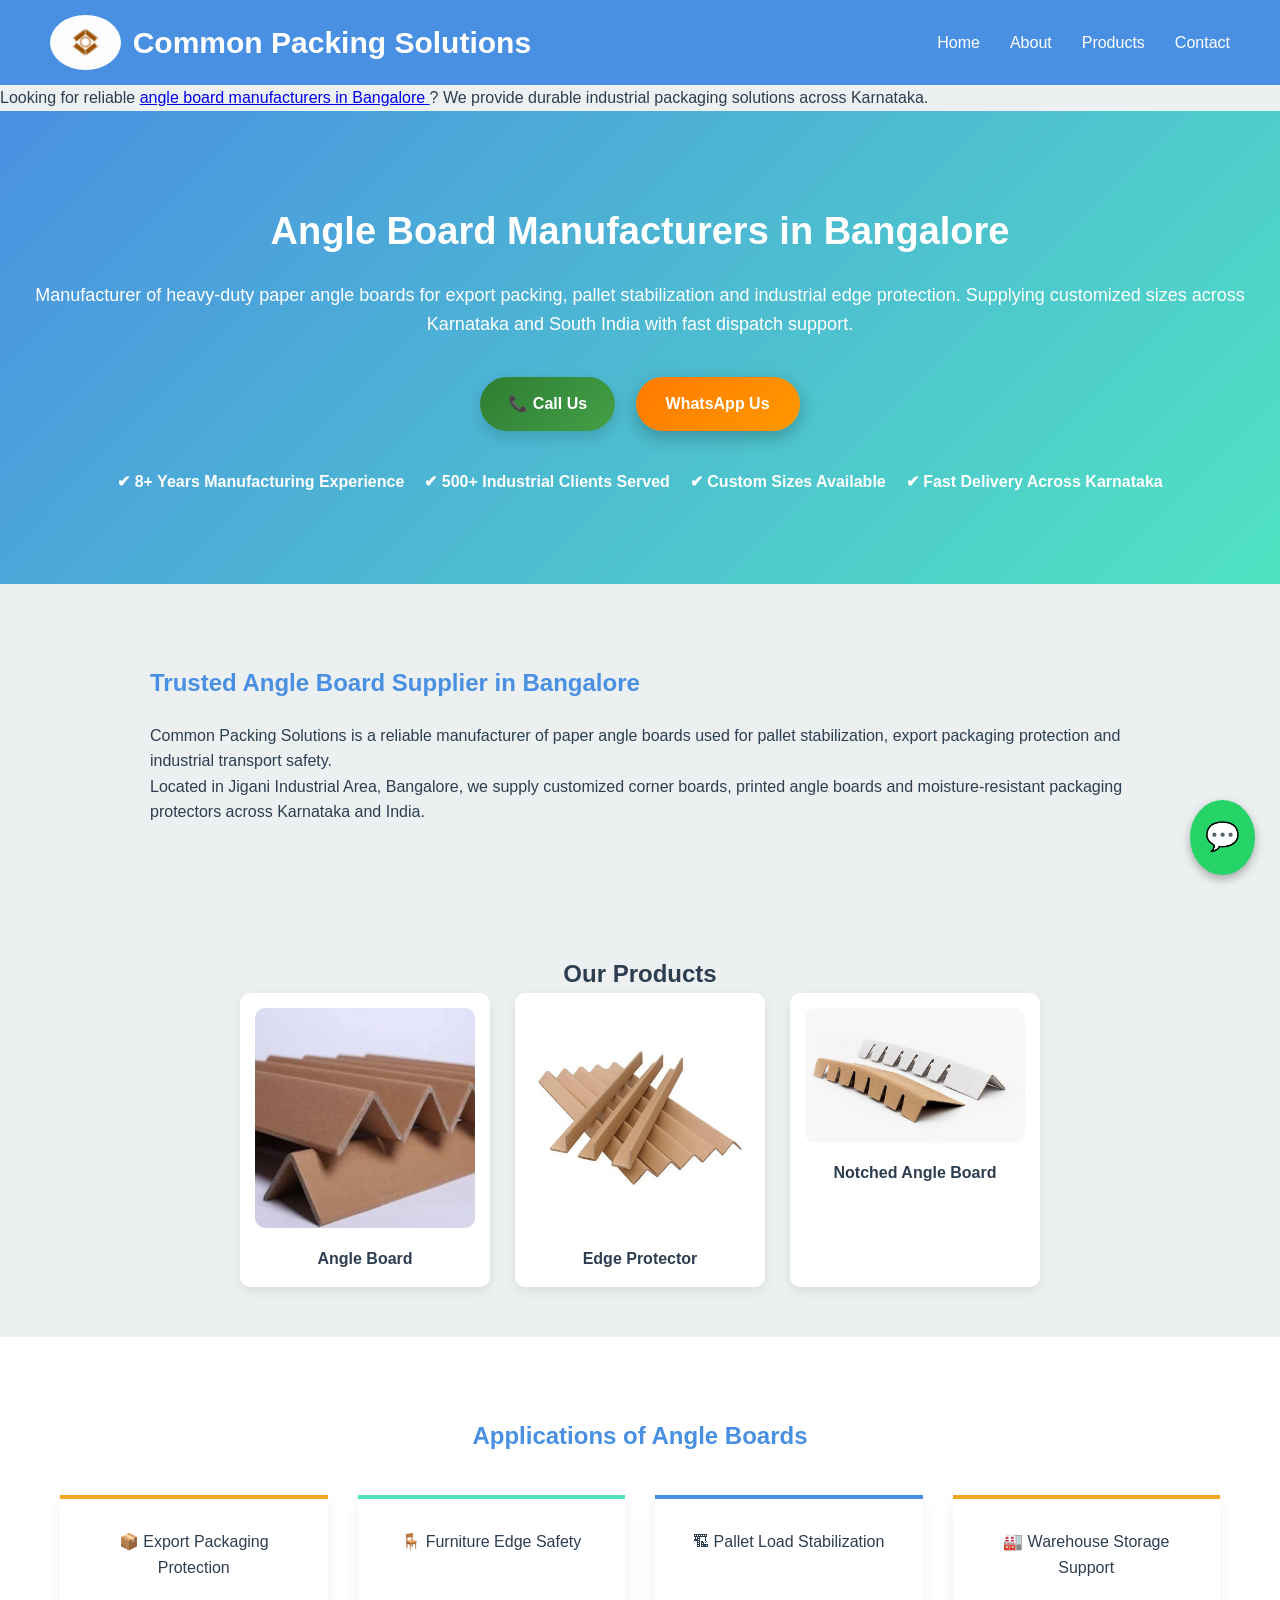
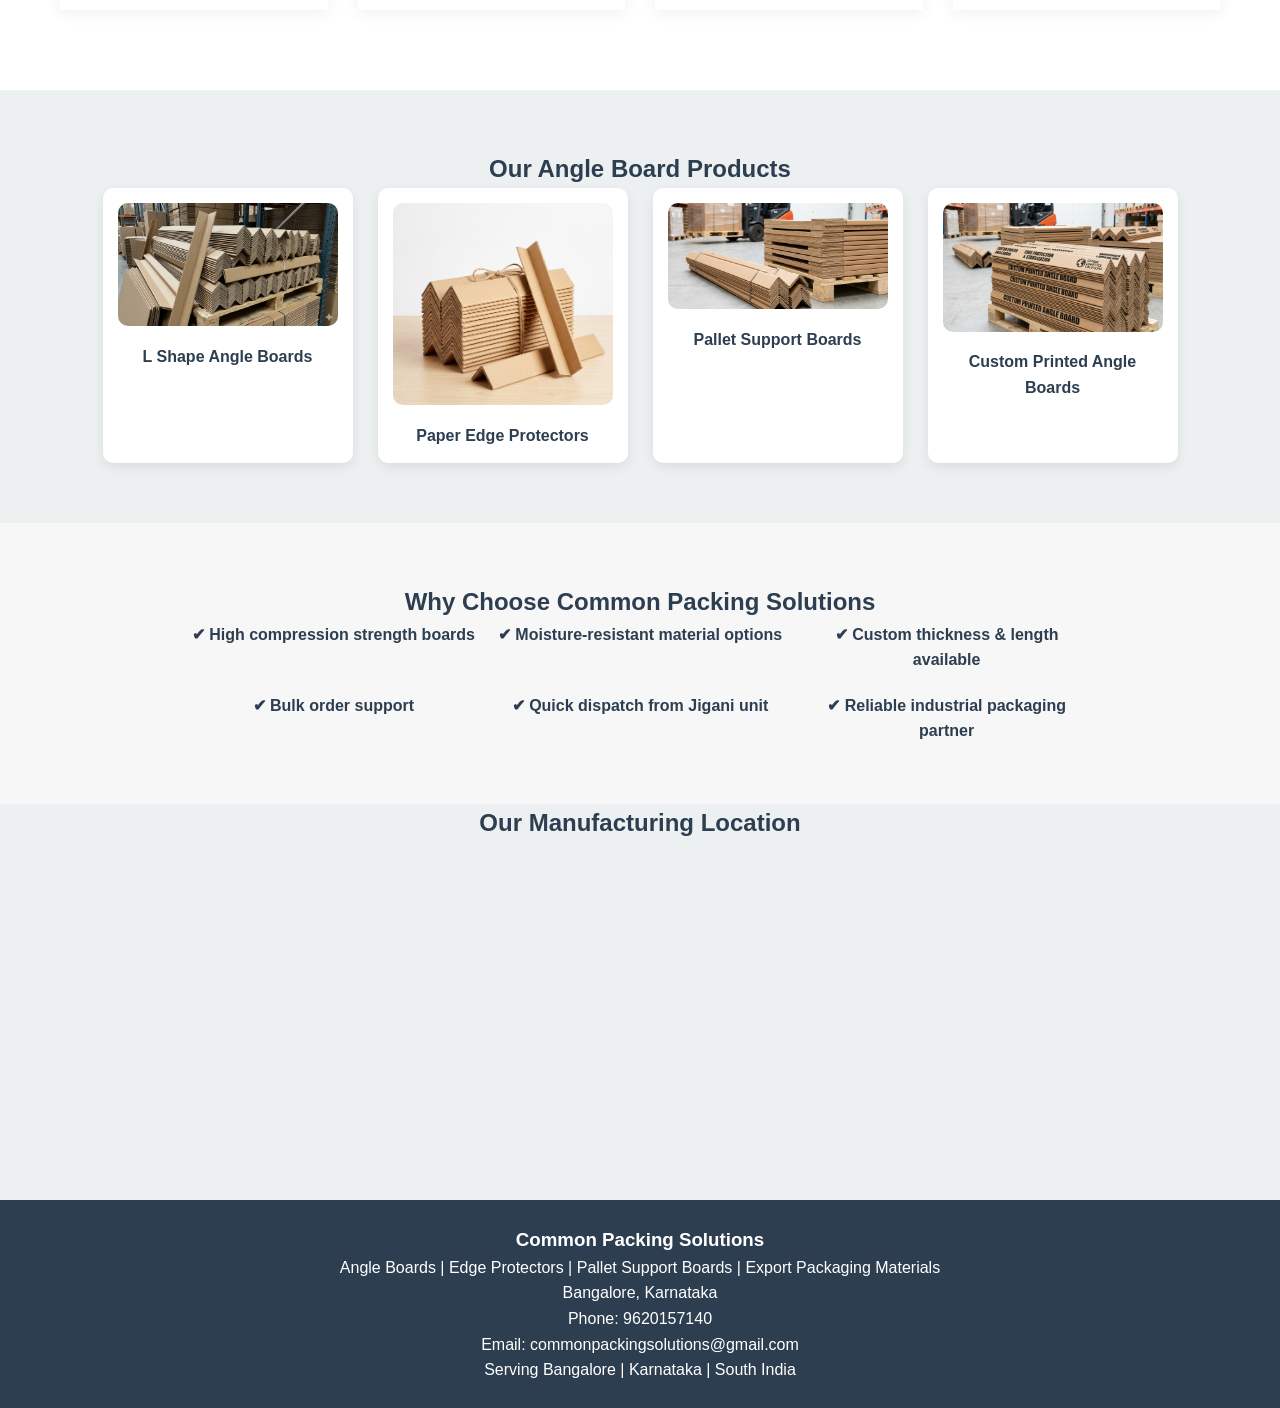
<file: index.html>
<!DOCTYPE html>
<html lang="en">

<head>

<meta charset="UTF-8">
<meta name="viewport" content="width=device-width, initial-scale=1.0">

<title>Angle Board Manufacturer in Bangalore | Common Packing Solutions</title>


<meta name="description"
content="Common Packing Solutions is a leading angle board manufacturer in Bangalore supplying paper edge protectors, corner boards, pallet protection boards and export packaging supports across Karnataka.">

<meta name="keywords"
content="angle boards Bangalore, paper edge protectors Bangalore, corner boards manufacturer India, pallet protection boards Bangalore">

<link rel="stylesheet" href="style.css">

<script type="application/ld+json">
{
"@context": "https://schema.org",
"@type": "LocalBusiness",
"name": "Common Packing Solutions",
"telephone": "+919620157140",
"address": {
"@type": "PostalAddress",
"streetAddress": "Hulimangla to Neeladri road",
"addressLocality": "Bangalore",
"addressRegion": "Karnataka",
"postalCode": "560105",
"addressCountry": "India"
}
}
</script>

</head>

<body>


<header>

<div class="logo-container">
<img src="images/logo.jpg" alt="Common Packing Solutions Logo" class="logo-img">
<div class="logo-text">Common Packing Solutions</div>
</div>

<div class="menu-toggle" onclick="toggleMenu()">☰</div>

<nav id="navMenu">

<div class="close-btn" onclick="toggleMenu()">✖</div>

<a href="index.html">Home</a>
<a href="about.html">About</a>
<a href="products.html">Products</a>
<a href="contact.html">Contact</a>

</nav>

</header>
<p>
Looking for reliable 
<a href="angle-board-manufacturers-bangalore.html">
angle board manufacturers in Bangalore
</a>?
We provide durable industrial packaging solutions across Karnataka.
</p>



<!-- HERO SECTION -->

<section class="hero">

<h1>Angle Board Manufacturers in Bangalore</h1>

<p>
Manufacturer of heavy-duty paper angle boards for export packing, pallet stabilization and industrial edge protection. Supplying customized sizes across Karnataka and South India with fast dispatch support.
</p>

<a href="tel:+919620157140" class="btn call-btn">
📞 Call Us
</a>

<a href="https://wa.me/919620157140"
class="btn whatsapp-btn">
WhatsApp Us
</a>


<div class="trust-badges">

<div>✔ 8+ Years Manufacturing Experience</div>
<div>✔ 500+ Industrial Clients Served</div>
<div>✔ Custom Sizes Available</div>
<div>✔ Fast Delivery Across Karnataka</div>

</div>

</section>


<!-- ABOUT SECTION -->

<section class="content">

<h2>Trusted Angle Board Supplier in Bangalore</h2>

<p>
Common Packing Solutions is a reliable manufacturer of paper angle boards used for pallet stabilization, export packaging protection and industrial transport safety.
</p>

<p>
Located in Jigani Industrial Area, Bangalore, we supply customized corner boards, printed angle boards and moisture-resistant packaging protectors across Karnataka and India.
</p>

</section>
<section class="products">
    <h2>Our Products</h2>

    <div class="product-container">

        <div class="product-card">
            <img src="images/WhatsApp Image 2026-04-14 at 6.28.51 PM.jpeg" alt="Angle Board">
            <p>Angle Board</p>
        </div>

        <div class="product-card">
            <img src="images/WhatsApp Image 2026-04-14 at 6.28.52 PM (1).jpeg" alt="Edge Protector">
            <p>Edge Protector</p>
        </div>

        <div class="product-card">
            <img src="images/WhatsApp Image 2026-04-14 at 6.28.53 PM (1).jpeg" alt="Notched Angle Board">
            <p>Notched Angle Board</p>
        </div>

        

    </div>
</section>


<!-- APPLICATIONS -->

<section class="features-section">

<h2>Applications of Angle Boards</h2>

<div class="features">

<div class="box">📦 Export Packaging Protection</div>
<div class="box">🪑 Furniture Edge Safety</div>
<div class="box">🏗 Pallet Load Stabilization</div>
<div class="box">🏭 Warehouse Storage Support</div>

</div>

</section>


<!-- PRODUCT PREVIEW -->

<section class="products-preview">

<h2>Our Angle Board Products</h2>

<div class="product-grid">

<div class="product-card">
<img src="images/L-shape.png">
<p>L Shape Angle Boards</p>
</div>

<div class="product-card">
<img src="images/paper-edge-protector.png">
<p>Paper Edge Protectors</p>
</div>

<div class="product-card">
<img src="images/palet-support-board.png">
<p>Pallet Support Boards</p>
</div>

<div class="product-card">
<img src="images/printed5.png">
<p>Custom Printed Angle Boards</div/p>
</div>

</div>

</section>


<!-- WHY CHOOSE US -->

<section class="why-us">

<h2>Why Choose Common Packing Solutions</h2>

<div class="why-grid">

<div>✔ High compression strength boards</div>
<div>✔ Moisture-resistant material options</div>
<div>✔ Custom thickness & length available</div>
<div>✔ Bulk order support</div>
<div>✔ Quick dispatch from Jigani unit</div>
<div>✔ Reliable industrial packaging partner</div>

</div>

</section>


<!-- LOCATION MAP -->

<section class="map-section">

<h2 style="text-align:center">Our Manufacturing Location</h2>

<iframe title="Google Map of Hulimangla Jigani Bangalore" src="https://www.google.com/maps/embed?pb=!1m18!1m12!1m3!1d3890.3379001075023!2d77.63557567454434!3d12.82142821815403!2m3!1f0!2f0!3f0!3m2!1i1024!2i768!4f13.1!3m3!1m2!1s0x3bae172d1f9cc421%3A0xb9fa7cc12a871dca!2sCommon%20Packing%20Solutions!5e0!3m2!1sen!2sin!4v1776004781046!5m2!1sen!2sin" width="100%" height="350" style="border:0;"> </iframe>

</section>


<!-- FOOTER -->

<footer>

<h3>Common Packing Solutions</h3>

<p>Angle Boards | Edge Protectors | Pallet Support Boards | Export Packaging Materials</p>

<p>Bangalore, Karnataka</p>

<p>Phone: 9620157140</p>

<p>Email: commonpackingsolutions@gmail.com</p>

<p>Serving Bangalore | Karnataka | South India</p>

</footer>


<!-- FLOATING WHATSAPP BUTTON -->

<a href="https://wa.me/919620157140"
class="floating-whatsapp"
target="_blank">
💬
</a>


<script>

function toggleMenu() {
document.getElementById("navMenu").classList.toggle("active");
}

</script>

</body>
</html>
</file>
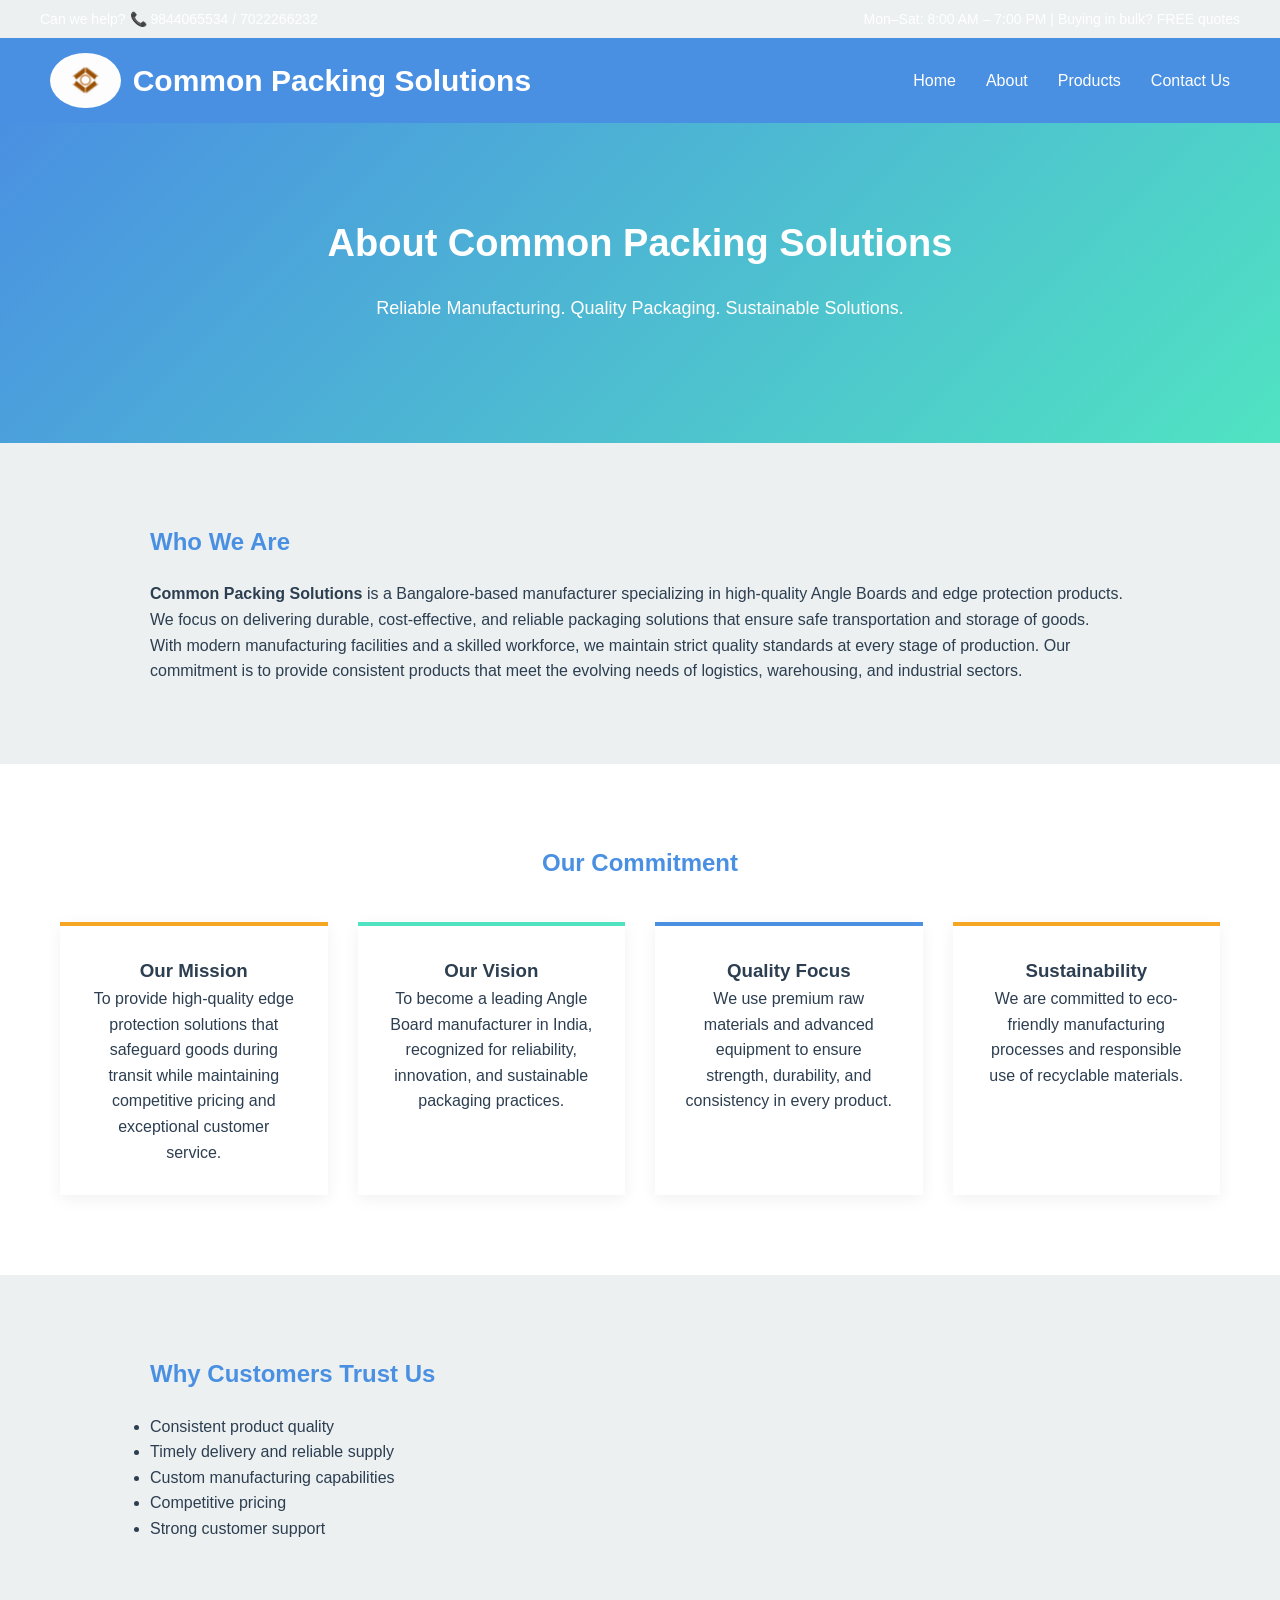
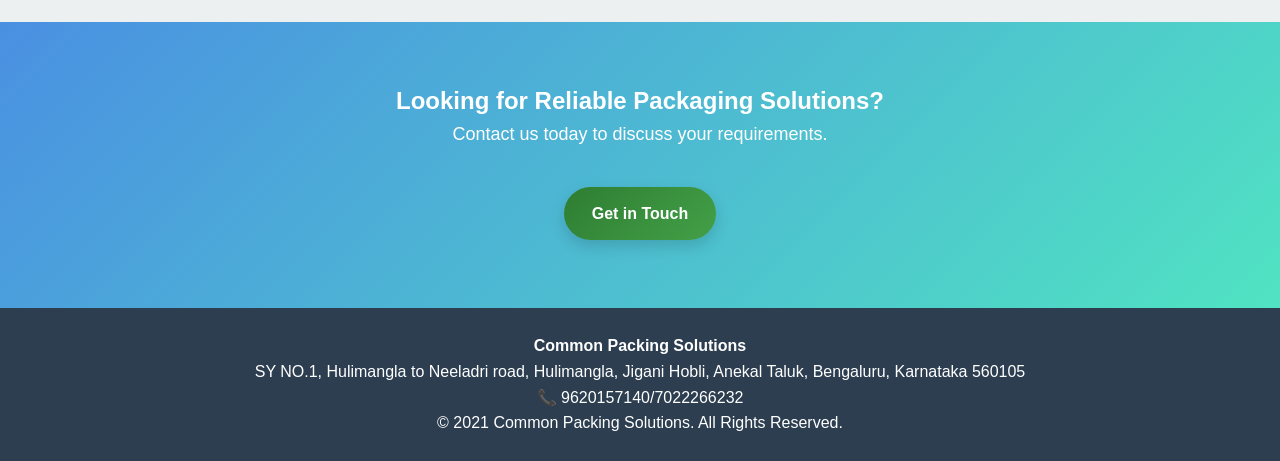
<file: about.html>
<!DOCTYPE html>
<html lang="en">
<head>
    <meta charset="UTF-8">
    <title>About Us | Common Packing Solutions</title>
    <meta name="description"
          content="Learn about Common Packing Solutions, a trusted Angle Board manufacturer in Bangalore committed to quality, durability, and sustainable packaging solutions.">
    <meta name="viewport" content="width=device-width, initial-scale=1.0">
    <link rel="stylesheet" href="style.css">
</head>
<body>

<!-- ===== Top Bar ===== -->
<div class="top-bar">
    <span>Can we help? 📞 9844065534 / 7022266232</span>
    <span>Mon–Sat: 8:00 AM – 7:00 PM | Buying in bulk? FREE quotes</span>
</div>

<!-- ===== Header ===== -->
<header>
    <div class="logo-container">
        <img src="images/logo.jpg" alt="Common Packing Solutions Logo" class="logo-img">
        <div class="logo-text">Common Packing Solutions</div>
    </div>

    <nav>
        <a href="index.html">Home</a>
        <a href="about.html">About</a>
        <a href="products.html">Products</a>
        <a href="contact.html">Contact Us</a>
    </nav>
</header>

<!-- ===== Hero Section ===== -->
<section class="hero">
    <h1>About Common Packing Solutions</h1>
    <p>
        Reliable Manufacturing. Quality Packaging. Sustainable Solutions.
    </p>
</section>

<!-- ===== Company Overview ===== -->
<section class="content">
    <h2>Who We Are</h2>

    <p>
        <strong>Common Packing Solutions</strong> is a Bangalore-based manufacturer
        specializing in high-quality Angle Boards and edge protection products.
        We focus on delivering durable, cost-effective, and reliable packaging
        solutions that ensure safe transportation and storage of goods.
    </p>

    <p>
        With modern manufacturing facilities and a skilled workforce,
        we maintain strict quality standards at every stage of production.
        Our commitment is to provide consistent products that meet the
        evolving needs of logistics, warehousing, and industrial sectors.
    </p>
</section>

<!-- ===== Mission & Vision ===== -->
<section class="features-section">
    <h2>Our Commitment</h2>

    <div class="features">
        <div class="box">
            <h3>Our Mission</h3>
            <p>
                To provide high-quality edge protection solutions that
                safeguard goods during transit while maintaining competitive pricing
                and exceptional customer service.
            </p>
        </div>

        <div class="box">
            <h3>Our Vision</h3>
            <p>
                To become a leading Angle Board manufacturer in India,
                recognized for reliability, innovation, and sustainable packaging practices.
            </p>
        </div>

        <div class="box">
            <h3>Quality Focus</h3>
            <p>
                We use premium raw materials and advanced equipment
                to ensure strength, durability, and consistency in every product.
            </p>
        </div>

        <div class="box">
            <h3>Sustainability</h3>
            <p>
                We are committed to eco-friendly manufacturing processes
                and responsible use of recyclable materials.
            </p>
        </div>
    </div>
</section>

<!-- ===== Why Choose Us ===== -->
<section class="content">
    <h2>Why Customers Trust Us</h2>

    <ul>
        <li>Consistent product quality</li>
        <li>Timely delivery and reliable supply</li>
        <li>Custom manufacturing capabilities</li>
        <li>Competitive pricing</li>
        <li>Strong customer support</li>
    </ul>
</section>

<!-- ===== Call To Action ===== -->
<section class="hero" style="padding: 60px 20px;">
    <h2>Looking for Reliable Packaging Solutions?</h2>
    <p>Contact us today to discuss your requirements.</p>
    <a href="contact.html" class="btn">Get in Touch</a>
</section>

<!-- ===== Footer ===== -->
<footer>
    <p><strong>Common Packing Solutions</strong></p>
    <p>
       SY NO.1, Hulimangla to Neeladri road, Hulimangla, Jigani Hobli, Anekal Taluk, Bengaluru, Karnataka 560105
    </p>
    <p>
        📞 9620157140/7022266232
    </p>
    <p>
        © 2021 Common Packing Solutions. All Rights Reserved.
    </p>
</footer>

</body>
</html>
</file>
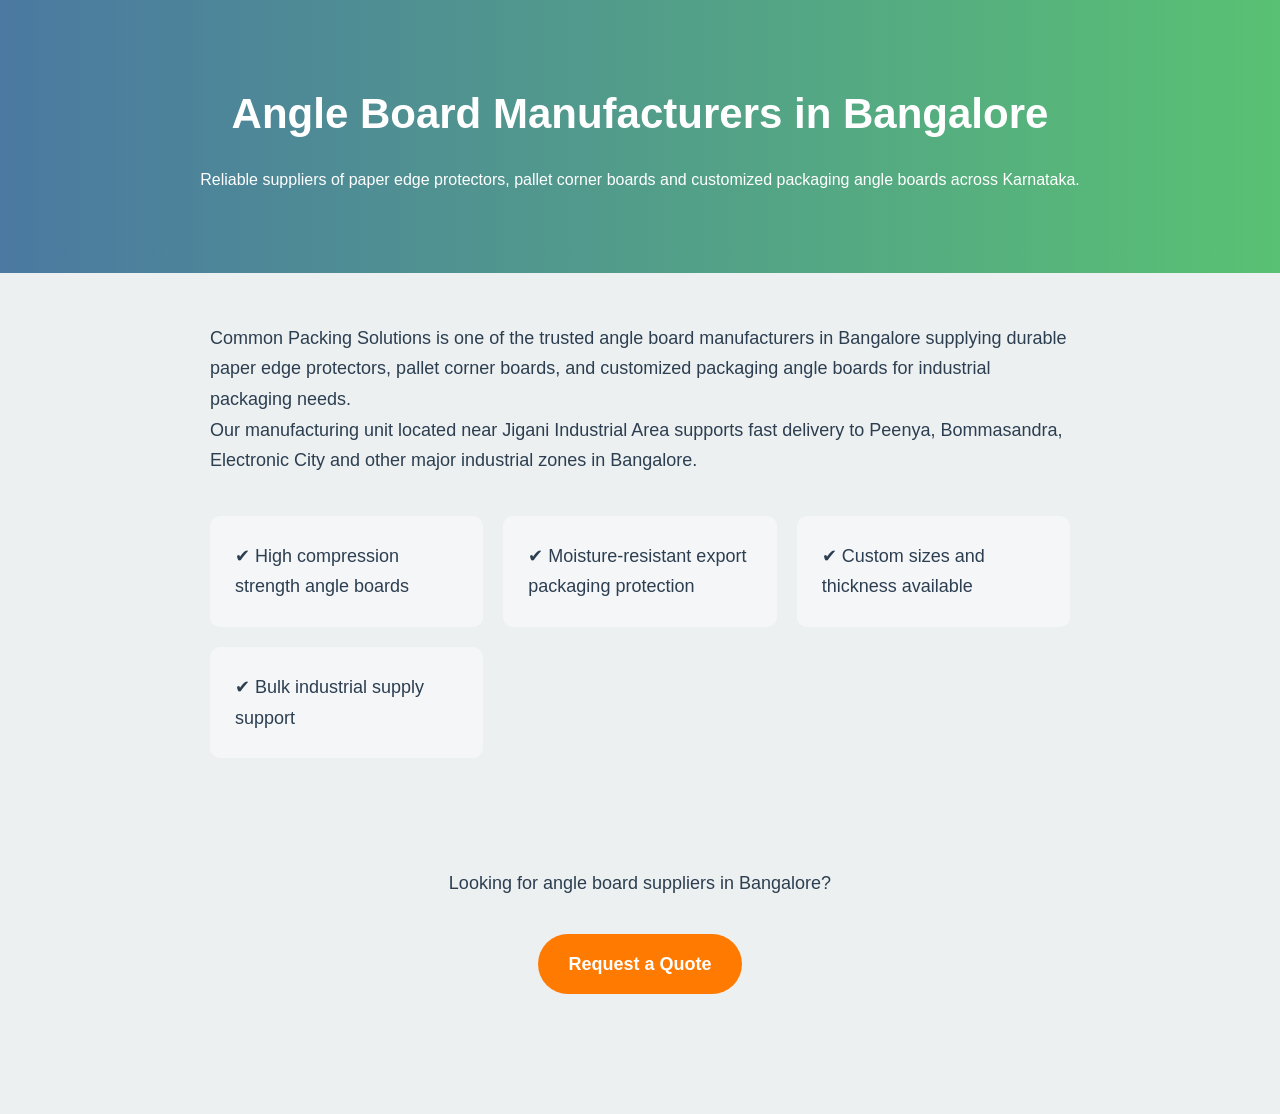
<file: angle-board-manufacturers-bangalore.html>
<!DOCTYPE html>
<html lang="en">

<head>

<meta charset="UTF-8">
<meta name="viewport" content="width=device-width, initial-scale=1.0">

<title>Angle Board Manufacturers in Bangalore | Edge Protectors Supplier</title>

<meta name="description"
content="Common Packing Solutions is one of the leading angle board manufacturers in Bangalore supplying durable paper edge protectors, pallet corner boards and export packaging supports.">

<link rel="stylesheet" href="style.css">

<style>

/* HERO SECTION */

.hero-small {
background: linear-gradient(to right, #4b79a1, #59c173);
color: white;
text-align: center;
padding: 80px 20px;
}

.hero-small h1 {
font-size: 42px;
margin-bottom: 20px;
}

/* CONTENT SECTION */

.page-content {
max-width: 900px;
margin: auto;
padding: 50px 20px;
font-size: 18px;
line-height: 1.7;
}

/* BENEFITS GRID */

.benefits {
display: grid;
grid-template-columns: repeat(auto-fit, minmax(250px, 1fr));
gap: 20px;
margin-top: 40px;
}

.benefit-box {
background: #f4f6f8;
padding: 25px;
border-radius: 10px;
font-weight: 500;
}

/* CTA SECTION */

.cta-section {
text-align: center;
margin-top: 50px;
}

.cta-btn {
background: #ff7a00;
color: white;
padding: 15px 30px;
text-decoration: none;
border-radius: 30px;
font-weight: bold;
}

</style>

</head>


<body>


<!-- HERO -->

<section class="hero-small">

<h1>Angle Board Manufacturers in Bangalore</h1>

<p>
Reliable suppliers of paper edge protectors, pallet corner boards and customized packaging angle boards across Karnataka.
</p>

</section>


<!-- MAIN CONTENT -->

<section class="page-content">

<p>

Common Packing Solutions is one of the trusted angle board manufacturers in Bangalore supplying durable paper edge protectors, pallet corner boards, and customized packaging angle boards for industrial packaging needs.

</p>

<p>

Our manufacturing unit located near Jigani Industrial Area supports fast delivery to Peenya, Bommasandra, Electronic City and other major industrial zones in Bangalore.

</p>


<!-- BENEFITS -->

<div class="benefits">

<div class="benefit-box">
✔ High compression strength angle boards
</div>

<div class="benefit-box">
✔ Moisture-resistant export packaging protection
</div>

<div class="benefit-box">
✔ Custom sizes and thickness available
</div>

<div class="benefit-box">
✔ Bulk industrial supply support
</div>

</div>


<!-- CTA -->

<div class="cta-section">

<p>Looking for angle board suppliers in Bangalore?</p>

<a href="contact.html" class="cta-btn">
Request a Quote
</a>

</div>


</section>


</body>
</html>
</file>
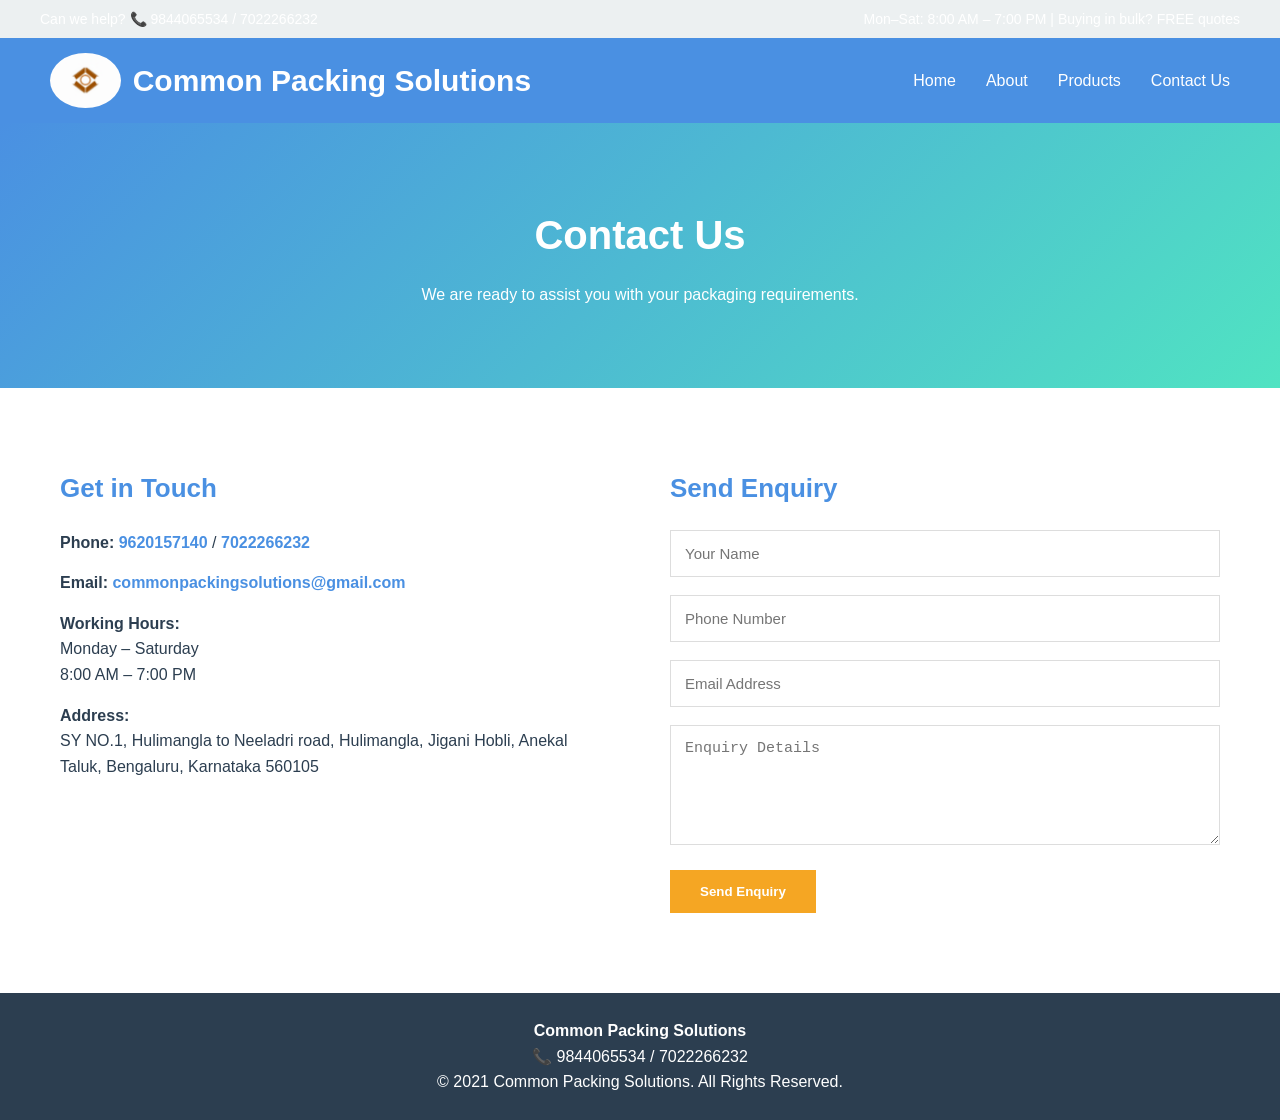
<file: contact.html>
<!DOCTYPE html>
<html lang="en">
<head>
    <meta charset="UTF-8">
    <title>Contact Us | Common Packing Solutions</title>
    <meta name="viewport" content="width=device-width, initial-scale=1.0">
    <link rel="stylesheet" href="style.css">
</head>
<body>

<div class="top-bar">
    <span>Can we help? 📞 9844065534 / 7022266232</span>
    <span>Mon–Sat: 8:00 AM – 7:00 PM | Buying in bulk? FREE quotes</span>
</div>

<header>
    <div class="logo-container">
        <img src="images/logo.jpg" alt="Common Packing Solutions Logo" class="logo-img">
        <div class="logo-text">Common Packing Solutions</div>
    </div>

    <nav>
        <a href="index.html">Home</a>
        <a href="about.html">About</a>
        <a href="products.html">Products</a>
        <a href="contact.html">Contact Us</a>
    </nav>
</header>

<section class="contact-hero">
    <h1>Contact Us</h1>
    <p>We are ready to assist you with your packaging requirements.</p>
</section>

<section class="contact-wrapper">

    <div class="contact-details">
        <h2>Get in Touch</h2>

        <p><strong>Phone:</strong>
            <a href="tel:+919620157140">9620157140</a> /
            <a href="tel:+917022266232">7022266232</a>
        </p>

        <p><strong>Email:</strong>
            <a href="mailto:commonpackingsolutions@gmail.com">
                commonpackingsolutions@gmail.com
            </a>
        </p>

        <p><strong>Working Hours:</strong><br>
            Monday – Saturday<br>
            8:00 AM – 7:00 PM
        </p>

        <p><strong>Address:</strong><br>
           SY NO.1, Hulimangla to Neeladri road, Hulimangla, Jigani Hobli, Anekal Taluk, Bengaluru, Karnataka 560105
        </p>
    </div>

    <div class="contact-form">
        <h2>Send Enquiry</h2>

        <form action="https://formspree.io/f/xreagwdr" method="POST">
            <input type="text" name="your_name"
                   placeholder="Your Name" required>

            <input type="tel" name="phone"
                   placeholder="Phone Number" required>

            <input type="email" name="email"
                   placeholder="Email Address" required>

            <textarea name="enquiry"
                      placeholder="Enquiry Details"
                      required></textarea>

            <button type="submit">Send Enquiry</button>
        </form>
    </div>

</section>

<footer>
    <p><strong>Common Packing Solutions</strong></p>
    <p>📞 9844065534 / 7022266232</p>
    <p>© 2021 Common Packing Solutions. All Rights Reserved.</p>
</footer>

</body>
</html>
</file>
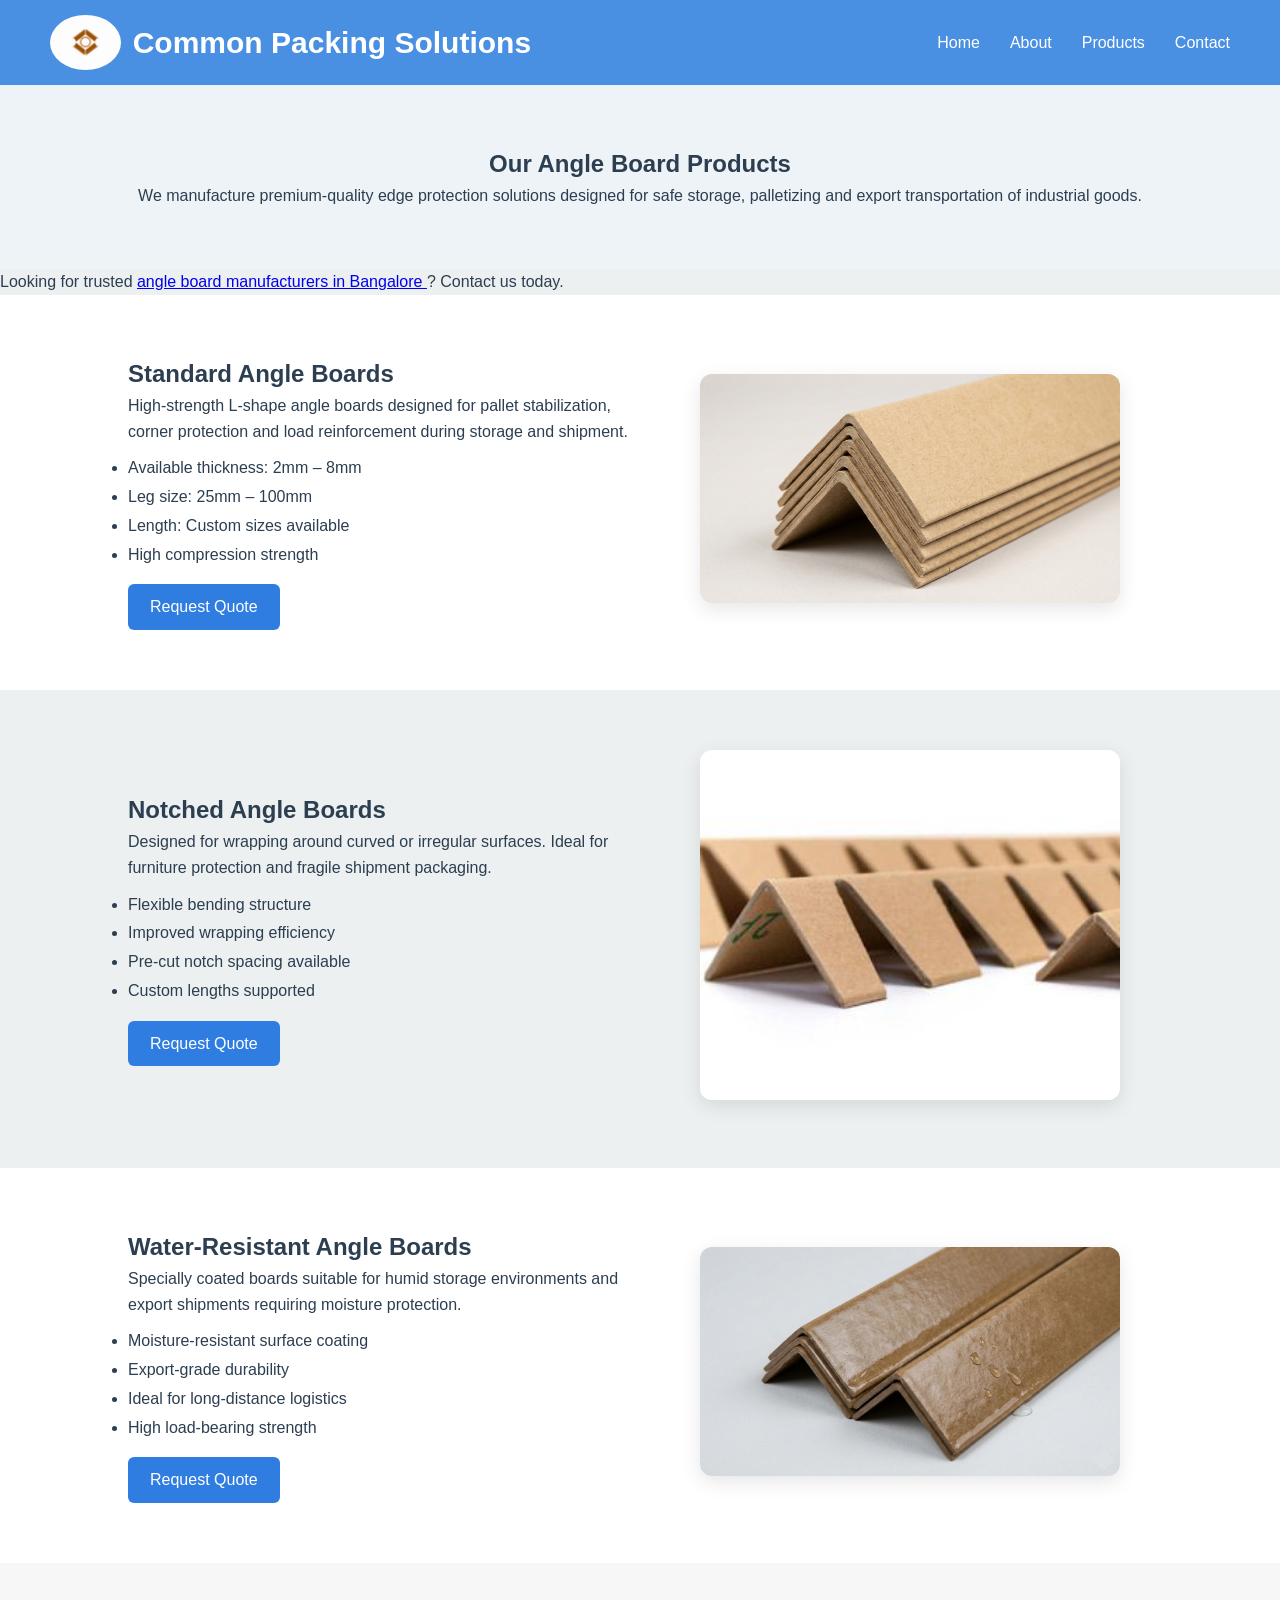
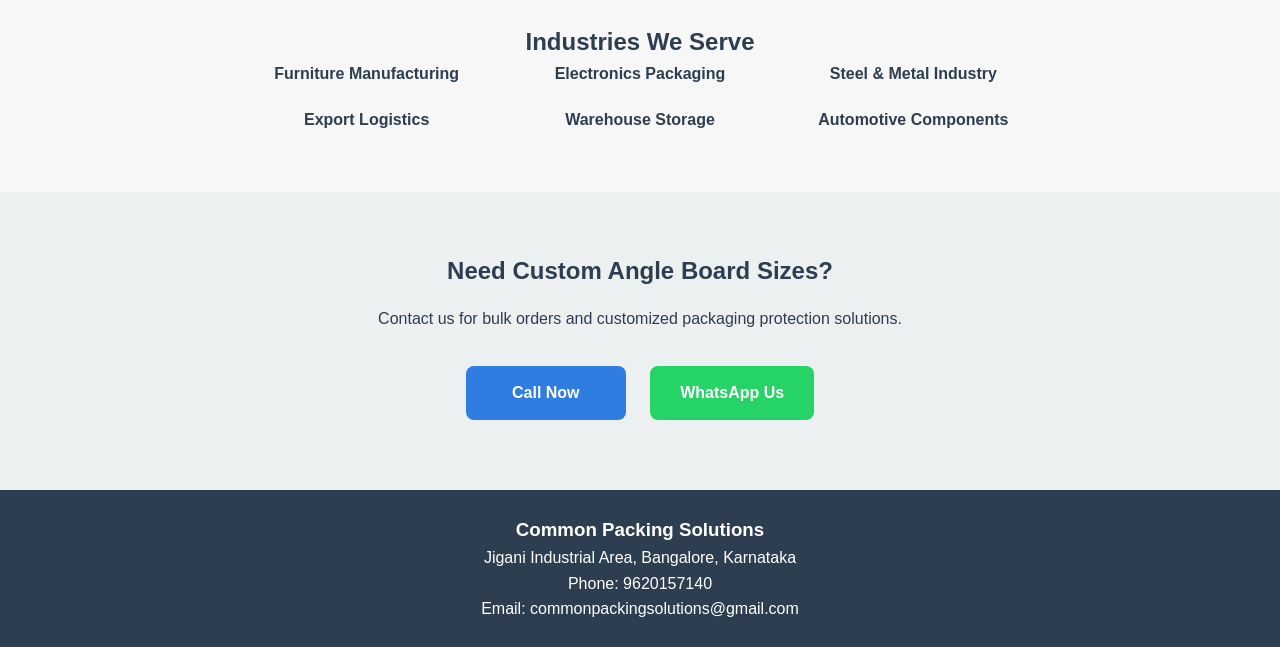
<file: products.html>
<!DOCTYPE html>

<html lang="en">

<head>
<meta charset="UTF-8">
<meta name="viewport" content="width=device-width, initial-scale=1.0">

<title>Angle Boards Products | Common Packing Solutions</title>

<meta name="description"
content="Explore angle boards, notched angle boards and moisture-resistant edge protectors manufactured by Common Packing Solutions in Bangalore. Custom sizes available.">

<link rel="stylesheet" href="style.css">

</head>

<body>

<header>

<div class="logo-container">
<img src="images/logo.jpg" class="logo-img">
<div class="logo-text">Common Packing Solutions</div>
</div>

<nav>
<a href="index.html">Home</a>
<a href="about.html">About</a>
<a href="products.html">Products</a>
<a href="contact.html">Contact</a>
</nav>

</header>

<section class="products-hero">

<h1>Our Angle Board Products</h1>

<p>
We manufacture premium-quality edge protection solutions designed for safe storage,
palletizing and export transportation of industrial goods.
</p>

</section>
<p>
Looking for trusted 
<a href="angle-board-manufacturers-bangalore.html">
angle board manufacturers in Bangalore
</a>? Contact us today.
</p>

<!-- PRODUCT 1 -->

<section class="product-section">

<div class="product-image">
<img src="images/Angle-board.png">
</div>

<div class="product-details">

<h2>Standard Angle Boards</h2>

<p>
High-strength L-shape angle boards designed for pallet stabilization,
corner protection and load reinforcement during storage and shipment.
</p>

<ul>
<li>Available thickness: 2mm – 8mm</li>
<li>Leg size: 25mm – 100mm</li>
<li>Length: Custom sizes available</li>
<li>High compression strength</li>
</ul>

<a href="https://wa.me/919620157140" class="product-btn">Request Quote</a>

</div>

</section>

<!-- PRODUCT 2 -->

<section class="product-section reverse">

<div class="product-image">
<img src="images/WhatsApp Image 2026-04-14 at 4.58.42 PM (1).jpeg">
</div>

<div class="product-details">

<h2>Notched Angle Boards</h2>

<p>
Designed for wrapping around curved or irregular surfaces.
Ideal for furniture protection and fragile shipment packaging.
</p>

<ul>
<li>Flexible bending structure</li>
<li>Improved wrapping efficiency</li>
<li>Pre-cut notch spacing available</li>
<li>Custom lengths supported</li>
</ul>

<a href="https://wa.me/919620157140" class="product-btn">Request Quote</a>

</div>

</section>

<!-- PRODUCT 3 -->

<section class="product-section">

<div class="product-image">
<img src="images/water-resistent.jpeg">
</div>

<div class="product-details">

<h2>Water-Resistant Angle Boards</h2>

<p>
Specially coated boards suitable for humid storage environments and
export shipments requiring moisture protection.
</p>

<ul>
<li>Moisture-resistant surface coating</li>
<li>Export-grade durability</li>
<li>Ideal for long-distance logistics</li>
<li>High load-bearing strength</li>
</ul>

<a href="https://wa.me/919620157140" class="product-btn">Request Quote</a>

</div>

</section>

<!-- INDUSTRIES SECTION -->

<section class="industries">

<h2>Industries We Serve</h2>

<div class="industry-grid">

<div>Furniture Manufacturing</div>
<div>Electronics Packaging</div>
<div>Steel & Metal Industry</div>
<div>Export Logistics</div>
<div>Warehouse Storage</div>
<div>Automotive Components</div>

</div>

</section>

<!-- CTA SECTION -->

<section class="cta-section">

<h2>Need Custom Angle Board Sizes?</h2>

<p>
Contact us for bulk orders and customized packaging protection solutions.
</p>

<a href="tel:+919620157140" class="cta-btn">Call Now</a>

<a href="https://wa.me/919620157140" class="cta-btn whatsapp">
WhatsApp Us
</a>

</section>

<footer>

<h3>Common Packing Solutions</h3>

<p>Jigani Industrial Area, Bangalore, Karnataka</p>

<p>Phone: 9620157140</p>

<p>Email: commonpackingsolutions@gmail.com</p>

</footer>

</body>
</html>
</file>
<file: style.css>
/* =========================
   COLOR VARIABLES
========================= */

:root {
    --primary: #4a90e2;
    --secondary: #50e3c2;
    --accent: #f5a623;
    --dark: #2c3e50;
    --light: #ecf0f1;
    --muted: #7f8c8d;
    --white: #ffffff;
}

.logo-img {
    height: 55px;
    width: 55px;        /* make width equal to height */
    border-radius: 75%; /* makes it perfectly circular */
    object-fit: cover;  /* prevents distortion */
}
/* =========================
   GLOBAL RESET
========================= */

* {
    margin: 0;
    padding: 0;
    box-sizing: border-box;
}

body {
    font-family: Arial, sans-serif;
    background: var(--light);
    color: var(--dark);
    line-height: 1.6;
}

/* =========================
   TOP BAR
========================= */

.top-bar {
    background: var(--dark-blue);
    color: #fff;
    padding: 8px 40px;
    display: flex;
    justify-content: space-between;
    font-size: 14px;
}

/* =========================
   HEADER
========================= */

header {
    background: var(--primary);
    padding: 15px 50px;
    display: flex;
    justify-content: space-between;
    align-items: center;
}
/* hide close button by default */
.close-btn {
    display: none;
}

/* show close button only when menu is open */
nav.active .close-btn {
    display: block;
}

/* hide hamburger on desktop */
.menu-toggle {
display: none;
position: absolute;
right: 20px;
top: 20px;
font-size: 28px;
color: white;
cursor: pointer;
}
nav {
    display: flex;
}

/* MOBILE ONLY */
@media (max-width: 768px) {

/* SHOW hamburger */
.menu-toggle {
display: block;
position: absolute;
right: 20px;
top: 20px;
font-size: 28px;
color: white;
cursor: pointer;
z-index: 1001;
}

/* MOBILE MENU PANEL */
#navMenu {
position: fixed;
top: 0;
right: -260px;
width: 250px;
height: 100%;
background: white;
flex-direction: column;
padding: 20px;
transition: 0.3s ease;
box-shadow: -2px 0 12px rgba(0,0,0,0.2);
z-index: 1000;
}

/* SHOW MENU WHEN ACTIVE */
#navMenu.active {
right: 0;
}

/* CLOSE BUTTON */
.close-btn {
display: block;
text-align: right;
font-size: 24px;
cursor: pointer;
margin-bottom: 20px;
}

/* MENU LINKS */
#navMenu a {
color: #0b4da2;
font-weight: 600;
margin-bottom: 15px;
text-decoration: none;
}

#navMenu a:hover {
color: #ff8c00;
}

}

@media (max-width: 768px) {

    #navMenu a {
        color: #0b4da2 !important;  /* force visible text */
        font-weight: 600;
        text-decoration: none;
    }

    #navMenu a:hover {
        color: #ff8c00;
    }

}
/* Logo */
.logo-container {
    display: flex;
    align-items: center;
    gap: 12px;
}

.logo-img {
    height: 55px;
    width: auto;
}

.logo-text {
    font-size: 30px;
    font-weight: 700;
    color: #ffffff;
}

/* Navigation */
nav a {
    color: #ffffff;
    margin-left: 30px;
    text-decoration: none;
    font-weight: 500;
}

nav a:hover {
    text-decoration: underline;
}

/* =========================
   HERO SECTION
========================= */

.hero {
    background: linear-gradient(135deg, var(--primary), var(--secondary));
    color: #ffffff;
    padding: 90px 20px;
    text-align: center;
}

.hero h1 {
    font-size: 38px;
    margin-bottom: 20px;
}

.hero p {
    font-size: 18px;
    margin-bottom: 30px;
}

.btn {
    display: inline-block;
    padding: 14px 28px;
    margin: 8px;
    border-radius: 40px;
    font-weight: 600;
    text-decoration: none;
    font-size: 16px;
    color: white;
    background: linear-gradient(135deg, #2e7d32, #43a047);
    transition: all 0.3s ease;
    box-shadow: 0 6px 15px rgba(0,0,0,0.15);
}

/* Hover effect */
.btn:hover {
    transform: translateY(-3px);
    box-shadow: 0 10px 25px rgba(0,0,0,0.25);
}

.whatsapp-btn {
    display: inline-flex;
    align-items: center;
    gap: 10px;
    padding: 14px 30px;
    border-radius: 40px;
    font-weight: 600;
    font-size: 16px;
    text-decoration: none;
    color: white;
    background: linear-gradient(135deg, #ff7a00, #ff9800);
    box-shadow: 0 6px 18px rgba(0,0,0,0.25);
    transition: 0.3s ease;
}

.whatsapp-btn:hover {
    transform: translateY(-3px);
    box-shadow: 0 12px 28px rgba(0,0,0,0.35);
}
/* =========================
   CONTENT SECTIONS
========================= */

.content {
    padding: 80px 60px;
    max-width: 1100px;
    margin: auto;
}

.content h2 {
    color: var(--primary);
    margin-bottom: 20px;
}

/* =========================
   FEATURES SECTION
========================= */

.features-section {
    padding: 80px 60px;
    background: #ffffff;
    text-align: center;
}

.features-section h2 {
    margin-bottom: 40px;
    color: var(--primary);
}

.features {
    display: grid;
    grid-template-columns: repeat(auto-fit, minmax(220px, 1fr));
    gap: 30px;
}

.box {
    background: var(--white);
    padding: 30px;
    border-top: 4px solid var(--accent);
    box-shadow: 0 4px 15px rgba(0,0,0,0.06);
}

.box:nth-child(2) {
    border-top-color: var(--secondary);
}

.box:nth-child(3) {
    border-top-color: var(--primary);
}

.box:nth-child(4) {
    border-top-color: var(--accent);
}

/* =========================
   PRODUCT SECTION
========================= */

.product-section {
    display: flex;
    align-items: center;
    gap: 60px;
    padding: 90px 60px;
    background: var(--light);
}

/* Alternate background */
.product-section:nth-child(even) {
    background: var(--white);
}

/* Automatic reverse for alternate layout */
.product-section:nth-of-type(even) {
    flex-direction: row-reverse;
}

.product-section.reverse {
    flex-direction: row-reverse;
}

.product-text {
    flex: 1;
}

.product-text h2 {
    color: var(--primary);
    margin-bottom: 15px;
}

.product-text p {
    color: var(--muted);
    margin-bottom: 10px;
}

.product-image {
    flex: 1;
    text-align: center;
}

.product-image img {
    max-width: 100%;
    border-radius: 6px;
    box-shadow: 0 6px 20px rgba(0,0,0,0.08);
}

/* =========================
   CONTACT PAGE
========================= */

.contact-hero {
    background: linear-gradient(135deg, var(--primary), var(--secondary));
    color: #ffffff;
    text-align: center;
    padding: 80px 20px;
}

.contact-hero h1 {
    font-size: 40px;
    margin-bottom: 15px;
}

.contact-wrapper {
    display: flex;
    gap: 60px;
    padding: 80px 60px;
    background: #ffffff;
}

.contact-details,
.contact-form {
    flex: 1;
}

.contact-details h2,
.contact-form h2 {
    font-size: 26px;
    margin-bottom: 20px;
    color: var(--primary);
}

.contact-details p {
    margin-bottom: 15px;
    font-size: 16px;
}

.contact-details a {
    color: var(--primary);
    font-weight: 600;
    text-decoration: none;
}

.contact-details a:hover {
    text-decoration: underline;
}

.contact-form input,
.contact-form textarea {
    width: 100%;
    padding: 14px;
    margin-bottom: 18px;
    border: 1px solid #ddd;
    font-size: 15px;
}

.contact-form textarea {
    min-height: 120px;
}

.contact-form button {
    background: var(--accent);
    color: #fff;
    padding: 14px 30px;
    border: none;
    font-weight: 600;
    cursor: pointer;
}

.contact-form button:hover {
    background: #d4880a;
}

/* =========================
   FOOTER
========================= */

footer {
    background: var(--dark);
    color: #ffffff;
    text-align: center;
    padding: 25px;
}

/* =========================
   RESPONSIVE
========================= */

@media (max-width: 768px) {

    .top-bar {
        flex-direction: column;
        text-align: center;
        gap: 5px;
    }

    header {
        flex-direction: column;
        align-items: flex-start;
    }

    nav {
        margin-top: 10px;
    }

    nav a {
        margin-left: 0;
        margin-right: 20px;
    }

    .logo-text {
        font-size: 22px;
    }

    .logo-img {
        height: 45px;
    }

    .hero h1 {
        font-size: 26px;
    }

    .product-section {
        flex-direction: column !important;
        text-align: center;
        padding: 60px 20px;
    }

    .contact-wrapper {
        flex-direction: column;
        padding: 60px 20px;
    }

    .contact-hero h1 {
        font-size: 28px;
    }
}
.whatsapp-float {
position: fixed;
bottom: 20px;
right: 20px;
background: #25d366;
color: white;
padding: 14px 18px;
border-radius: 50px;
font-weight: bold;
text-decoration: none;
box-shadow: 0 6px 12px rgba(0,0,0,0.2);
z-index: 999;
}
.trust-badges{
display:flex;
gap:20px;
justify-content:center;
margin-top:30px;
flex-wrap:wrap;
font-weight:600;
}

.products-preview{
padding:60px 20px;
text-align:center;
}

.product-grid{
display:flex;
gap:25px;
justify-content:center;
flex-wrap:wrap;
}

.product-card{
width:220px;
background:#fff;
padding:15px;
border-radius:10px;
box-shadow:0 4px 12px rgba(0,0,0,0.08);
}

.product-card img{
width:100%;
border-radius:8px;
}

.why-us{
background:#f7f7f7;
padding:60px 20px;
text-align:center;
}

.why-grid{
display:grid;
grid-template-columns:repeat(auto-fit,minmax(250px,1fr));
gap:20px;
max-width:900px;
margin:auto;
font-weight:600;
}

.floating-whatsapp{
position:fixed;
bottom:25px;
right:25px;
background:#25D366;
color:white;
font-size:28px;
padding:15px;
border-radius:50%;
text-decoration:none;
box-shadow:0 4px 10px rgba(0,0,0,0.3);
}
.products-hero{
padding:60px 20px;
background:#eef3f8;
text-align:center;
}

.product-section{
display:flex;
align-items:center;
gap:40px;
padding:60px 10%;
flex-wrap:wrap;
}

.product-section.reverse{
flex-direction:row-reverse;
}

.product-image img{
width:420px;
border-radius:12px;
box-shadow:0 6px 20px rgba(0,0,0,0.1);
}

.product-details{
max-width:500px;
}

.product-details ul{
margin-top:10px;
line-height:1.8;
}

.product-btn{
display:inline-block;
margin-top:15px;
padding:10px 22px;
background:#2f7de1;
color:white;
border-radius:6px;
text-decoration:none;
}

.industries{
background:#f7f7f7;
padding:60px 20px;
text-align:center;
}

.industry-grid{
display:grid;
grid-template-columns:repeat(auto-fit,minmax(200px,1fr));
gap:20px;
max-width:800px;
margin:auto;
font-weight:600;
}

.cta-section{
text-align:center;
padding:60px 20px;
}

.cta-section h2{
margin-bottom:15px;
}

.cta-section p{
margin-bottom:25px;
}

.cta-btn{
display:inline-block;
padding:14px 30px;
background:#2f7de1;
color:white;
border-radius:8px;
margin:10px;
text-decoration:none;
font-weight:600;
min-width:160px;
text-align:center;
}

.cta-btn.whatsapp{
background:#25D366;
}
.products {
    text-align: center;
    padding: 50px 20px;
}

.product-container {
    display: flex;
    justify-content: center;
    gap: 25px;
    flex-wrap: wrap;
}

.product-card {
    width: 250px;
}

.product-card img {
    width: 100%;
    border-radius: 10px;
}

.product-card p {
    margin-top: 10px;
    font-weight: bold;
}
</file>
